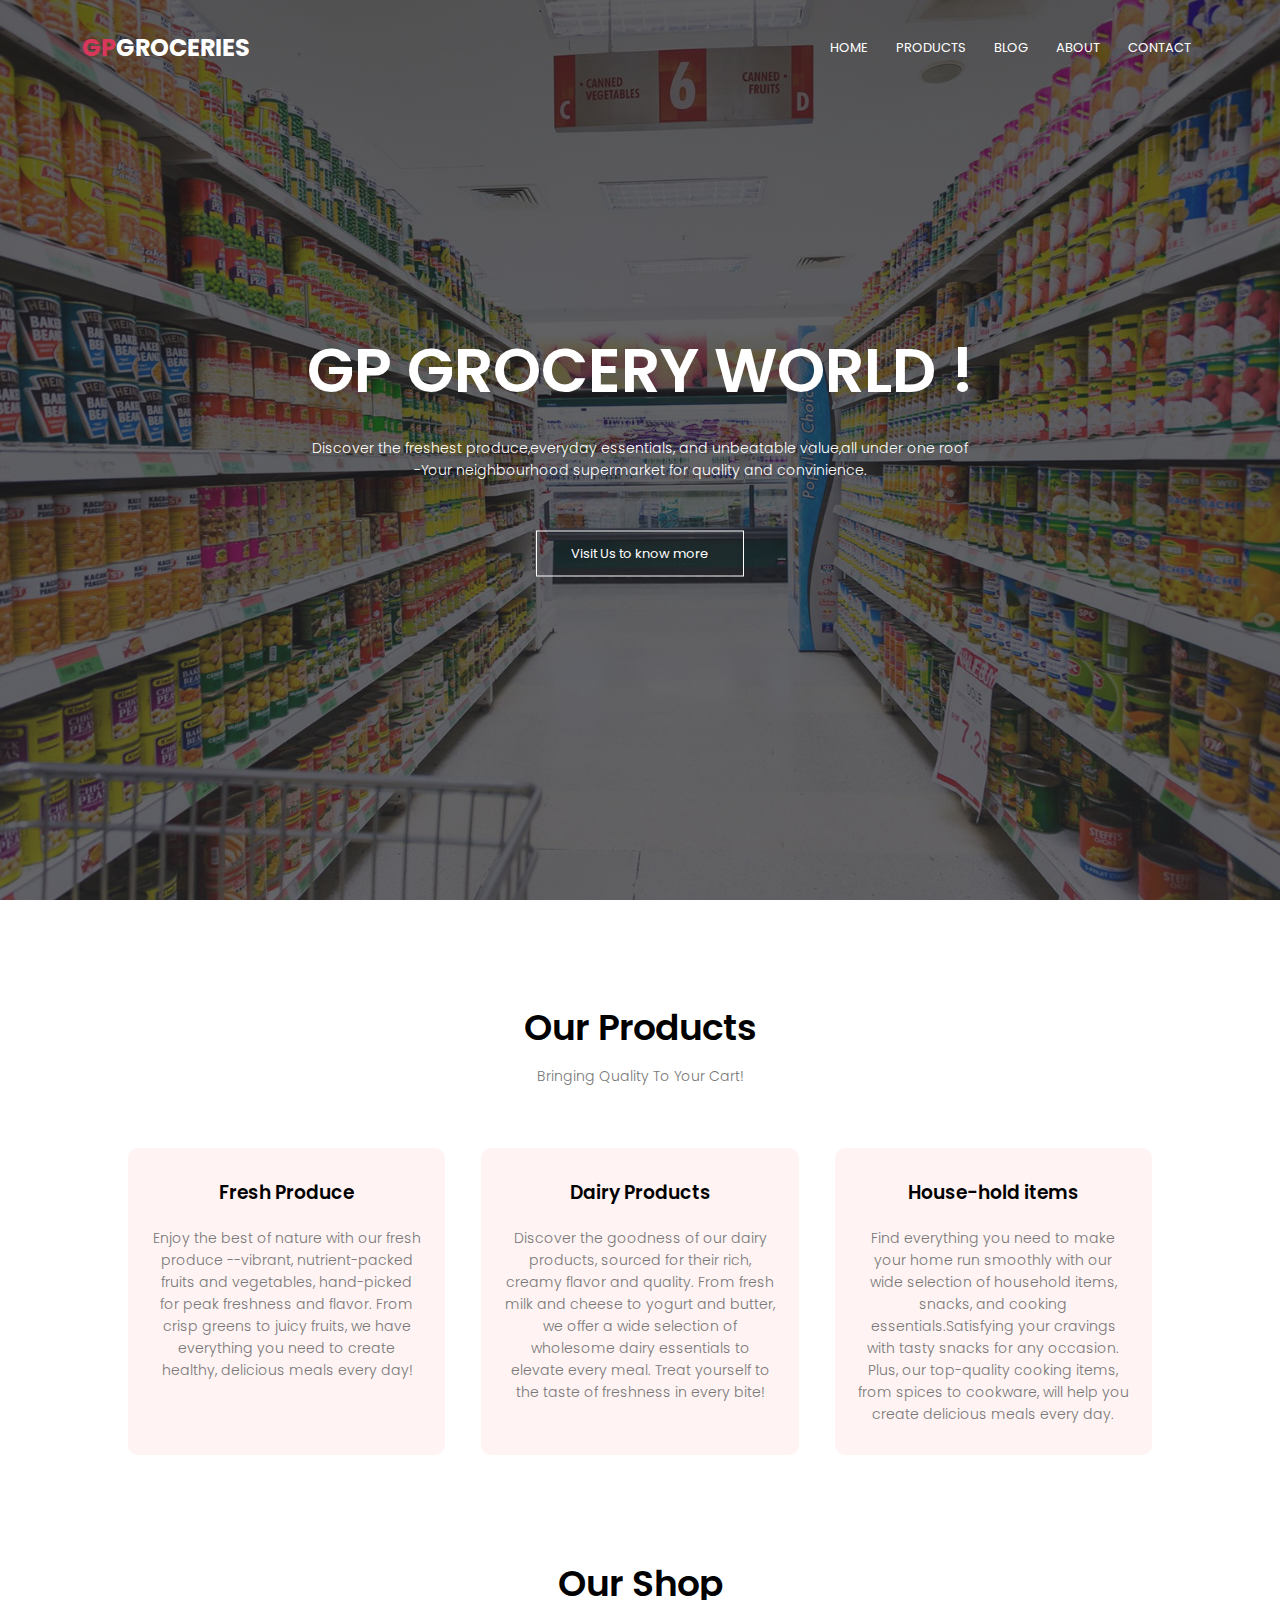
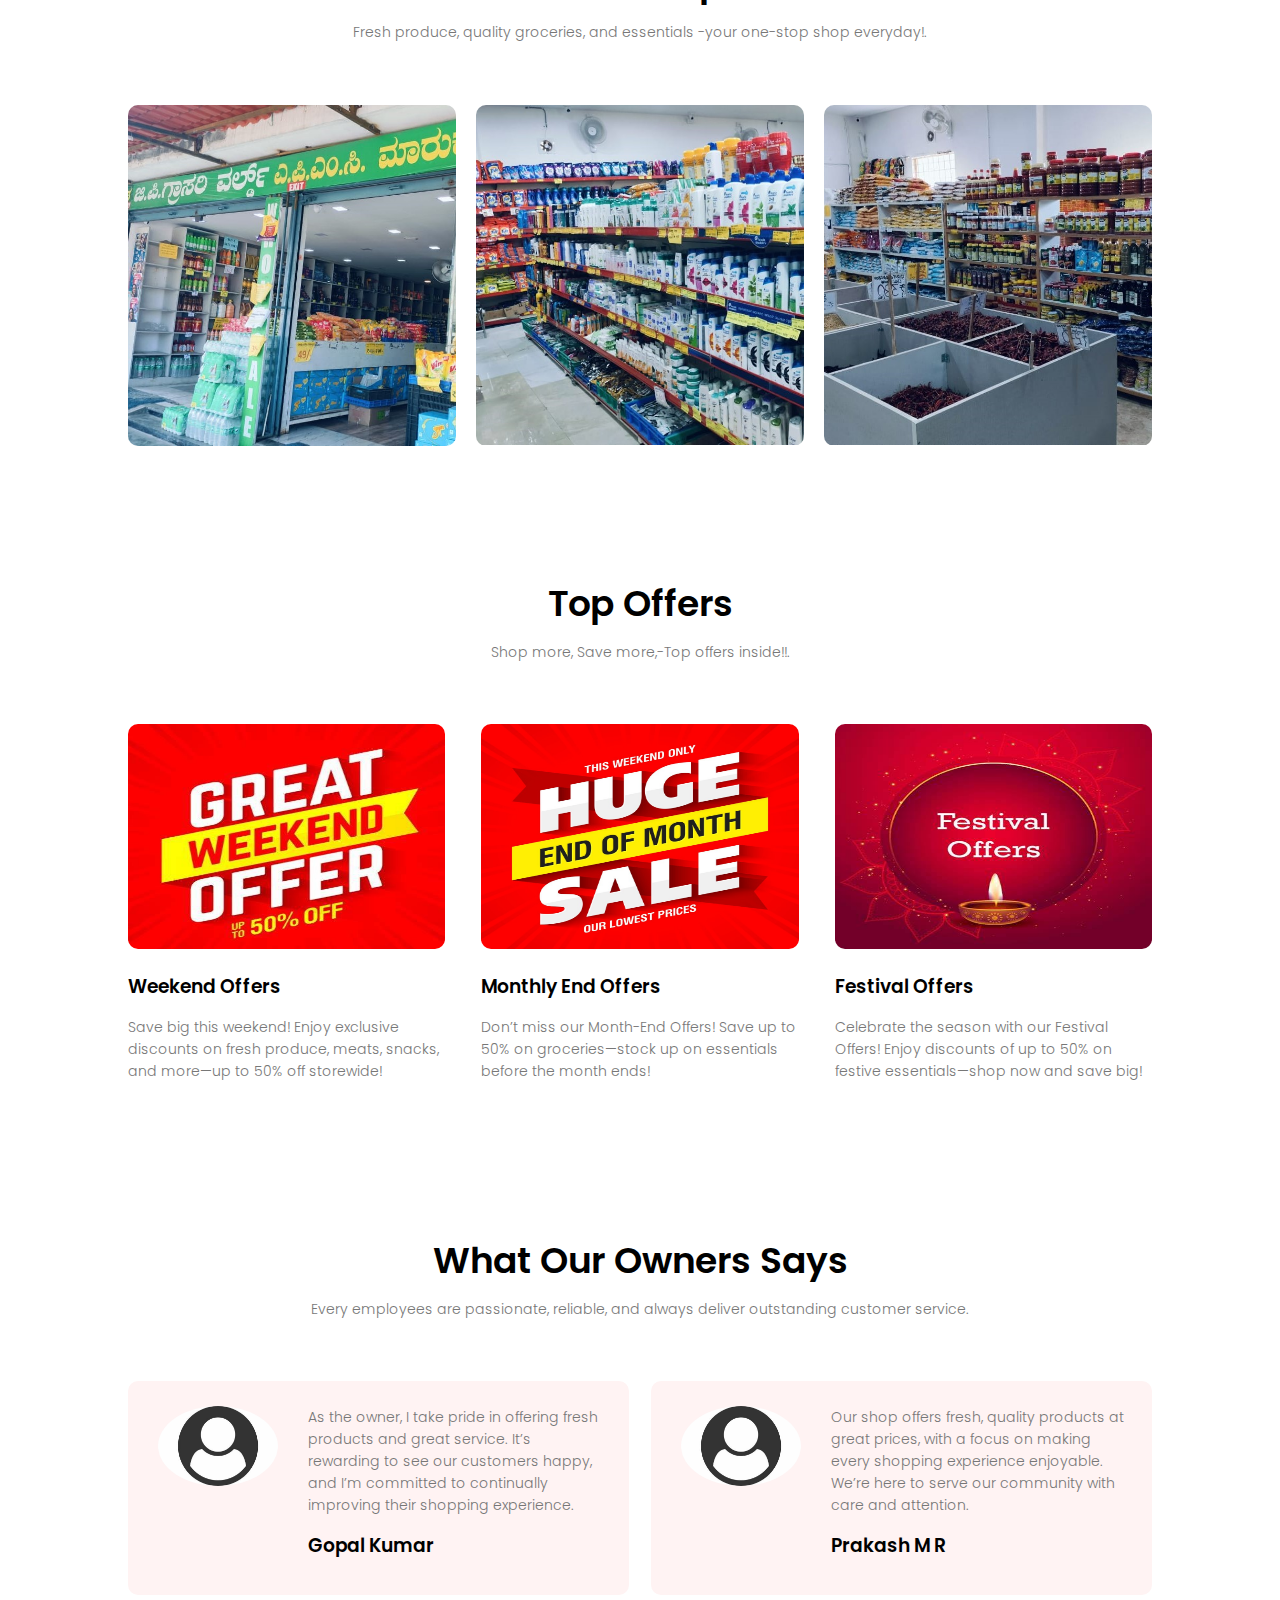
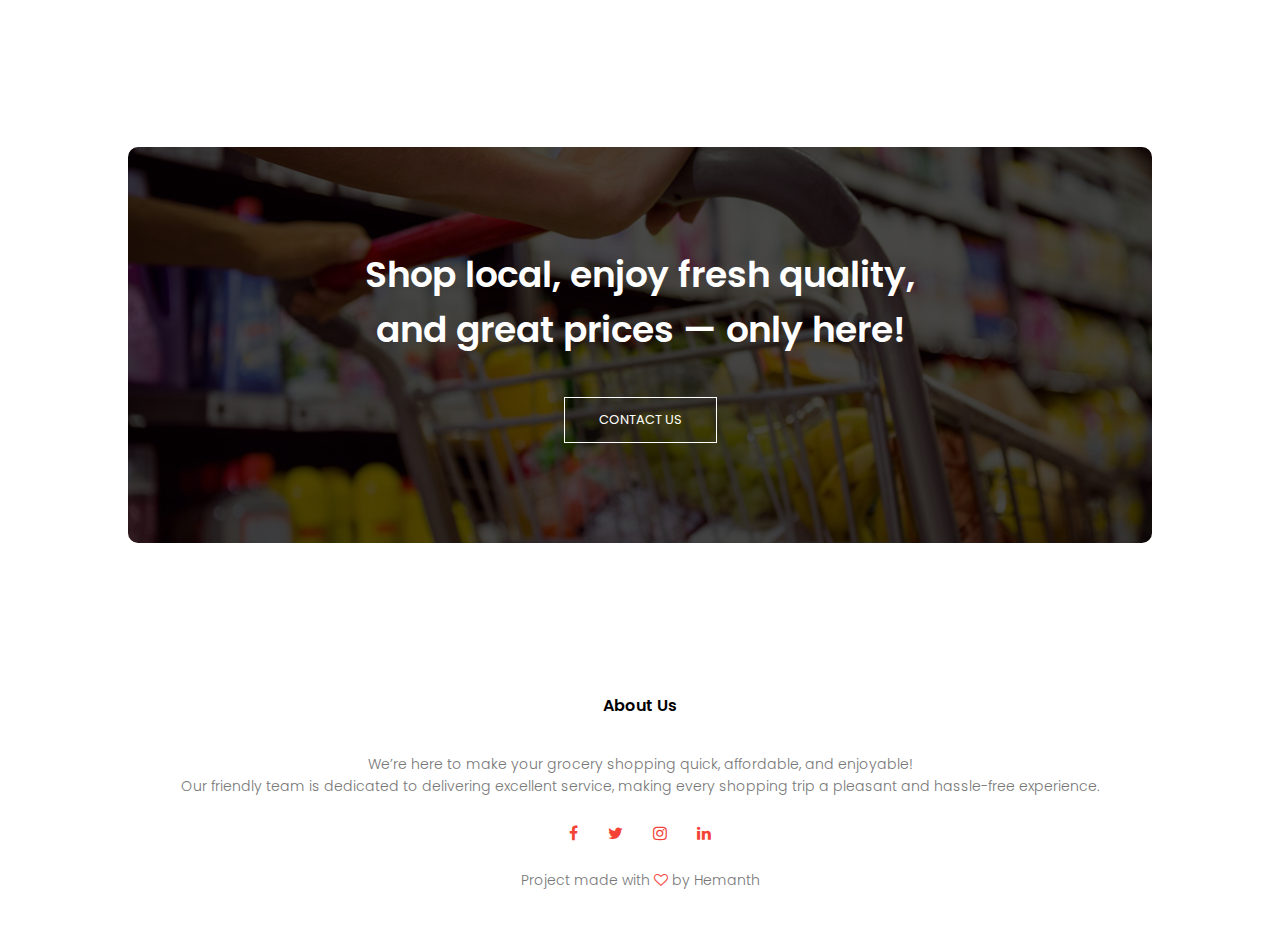
<file: index.html>
<!DOCTYPE html>
<html lang="en">

<head>
    <meta charset="UTF-8">
    <meta http-equiv="X-UA-Compatible" content="IE=edge">
    <meta name="viewport" content="width=device-width, initial-scale=1.0">
    <title>GP GROCERY WORLD</title>
    <link rel="stylesheet" href="style.css">
    <link rel="preconnect" href="https://fonts.googleapis.com">
    <link rel="preconnect" href="https://fonts.gstatic.com" crossorigin>
    <link href="https://fonts.googleapis.com/css2?family=Poppins:wght@100;200;300;400;600;700&display=swap"
        rel="stylesheet">
    <link rel="stylesheet" href="https://cdnjs.cloudflare.com/ajax/libs/font-awesome/4.7.0/css/font-awesome.min.css">
</head>

<body>
    <section class="header">
        <nav>
            <a href="index.html" class="logo"><span style="color: rgb(216, 55, 92);">GP</span>GROCERIES</a>
            <div class="nav-links" id="navLinks">
                <i class="fa fa-times" aria-hidden="true" onclick="hideMenu()"></i>
                <ul>
                    <li><a href="index.html">HOME</a></li>
                    <li><a href="Course.html">PRODUCTS</a></li>
                    <li><a href="Blog.html">BLOG</a></li>
                    <li><a href="About.html">ABOUT</a></li>
                    <li><a href="Contact.html">CONTACT</a></li>
                </ul>
            </div>
            <i class="fa fa-bars" aria-hidden="true" onclick="showMenu()"></i>
        </nav>
        <div class="text-box">
            <h1>GP GROCERY WORLD !</h1>
            <p>
                Discover the freshest produce,everyday essentials, and unbeatable value,all under one roof <br>
                -Your neighbourhood supermarket for quality and convinience.
            </p>
            <a href="Contact.html" class="hero-btn">Visit Us to know more</a>
        </div>
    </section>

    <!-- course -->
    <section class="course">
        <h1>Our Products</h1>
        <p>Bringing Quality To Your Cart!</p>
        <div class="row">
            <div class="course-col">
                <h3>Fresh Produce</h3>
                <p>Enjoy the best of nature with our fresh produce --vibrant, nutrient-packed fruits and vegetables, hand-picked for peak freshness and flavor. From crisp greens to juicy fruits, we have everything you need to create healthy, delicious meals every day!
                </p> 
            </div>
            <div class="course-col">
                <h3>Dairy Products</h3>
                <p>Discover the goodness of our dairy products, sourced for their rich, creamy flavor and quality. From fresh milk and cheese to yogurt and butter, we offer a wide selection of wholesome dairy essentials to elevate every meal. Treat yourself to the taste of freshness in every bite!</p>
            </div>
            <div class="course-col">
                <h3>House-hold items</h3>
                <p>Find everything you need to make your home run smoothly with our wide selection of household items, snacks, and cooking essentials.Satisfying your cravings with tasty snacks for any occasion.
                     Plus, our top-quality cooking items, from spices to cookware, will help you create delicious meals every day.</p>
            </div>
        </div>
    </section>

    <!-- ----------campus-------- -->
    <section class="campus">
        <h1>Our Shop</h1>
        <p>Fresh produce, quality groceries, and essentials -your one-stop shop everyday!.</p>

        <div class="row">
            <div class="campus-col">
                <img src="img/gp1.jpg">
                
            </div>
            <div class="campus-col">
                <img src="img/gp2.jpg">
                
            </div>
            <div class="campus-col">
                <img src="img/gp3.jpg">
                
            </div>
        </div>
    </section>

    <!-- ---facilities--- -->
    <section class="facilities">
        <h1>Top Offers</h1>
        <p> Shop more, Save more,-Top offers inside!!.</p>
        <div class="row">
            <div class="facilities-col">
                <img src="img/95qp6dwa.png">
                <h3>Weekend Offers</h3>
                <p>Save big this weekend! Enjoy exclusive discounts on fresh produce, meats, snacks, and more—up to 50% off storewide!</p>
            </div>
            <div class="facilities-col">
                <img src="img/32yfq6bl.png">
                <h3>Monthly End Offers</h3>
                <p>Don’t miss our Month-End Offers! Save up to 50% on groceries—stock up on essentials before the month ends!</p>
            </div>
            <div class="facilities-col">
                <img src="img/fest.jpeg">
                <h3>Festival Offers</h3>
                <p>Celebrate the season with our Festival Offers! Enjoy discounts of up to 50% on festive essentials—shop now and save big!</p>
            </div>
        </div>
    </section>
    <!-- ------testimonials------ -->

    <section class="testimonials">
        <h1>What Our Owners Says</h1>
        <p>Every employees are passionate, reliable, and always deliver outstanding customer service.</p>
        <div class="row">
            <div class="testimonials-col">
                <img src="img/user.jpeg">
                <div>
                    <p>
                        As the owner, I take pride in offering fresh products and great service. It’s rewarding to see our customers happy,
                         and I’m committed to continually improving their shopping experience.
                    </p>
                    <h3>Gopal Kumar</h3>
                    
                </div>
            </div>
            <div class="testimonials-col">
                <img src="img/user.jpeg">
                <div>
                    <p>Our shop offers fresh, quality products at great prices,
                         with a focus on making every shopping experience enjoyable. We’re here to serve our community with care and attention.
                       
                    </p>
                    <h3>Prakash M R</h3>
                    
                </div>
            </div>
        </div>
    </section>
    <!-- ----Call to action---- -->
    <section class="cta">
        <h1>Shop local, enjoy fresh quality,<br>and great prices — only here!</h1>
        <a href="Contact.html" class="hero-btn">CONTACT US</a>
    </section>
    <!-- --------footer--------- -->
    <section class="footer">
        <h4>About Us</h4>
        <p>We’re here to make your grocery shopping quick, affordable, and enjoyable!<br>
            Our friendly team is dedicated to delivering excellent service, making every shopping trip a pleasant and hassle-free experience.
        </p>
        <div class="icons">
            <i class="fa fa-facebook" aria-hidden="true"></i>
            <i class="fa fa-twitter" aria-hidden="true"></i>
            <i class="fa fa-instagram" aria-hidden="true"></i>
            <i class="fa fa-linkedin" aria-hidden="true"></i>
        </div>
        <p>Project made with <i class="fa fa-heart-o" aria-hidden="true"></i> by Hemanth </p>
    </section>
    <!-- JavaScript for Menu -->
    <script>
        var navLinks = document.getElementById("navLinks");
        function showMenu() {
            navLinks.style.right = "0";
        }
        function hideMenu() {
            navLinks.style.right = "-200px";
        }
    </script>

</body>

</html>
</file>
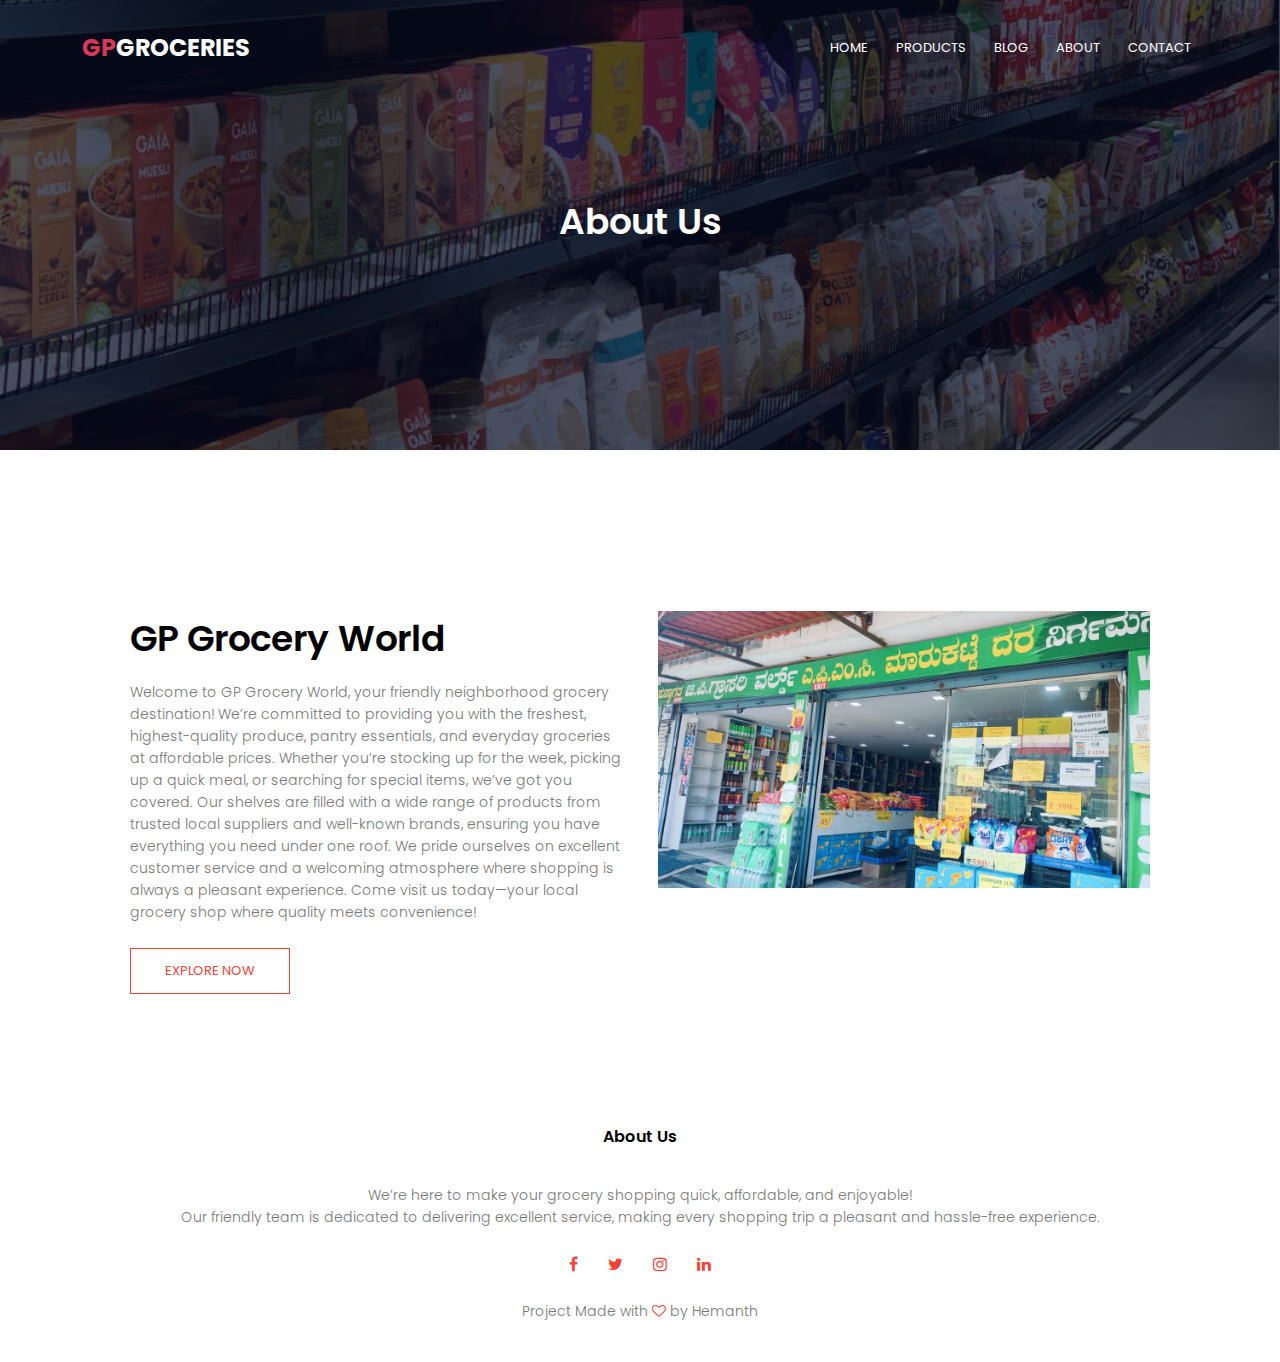
<file: About.html>
<!DOCTYPE html>
<html lang="en">

<head>
    <meta charset="UTF-8">
    <meta http-equiv="X-UA-Compatible" content="IE=edge">
    <meta name="viewport" content="width=device-width, initial-scale=1.0">
    <title>GP GROCERY WORLD</title>
    <link rel="stylesheet" href="style.css">
    <link rel="preconnect" href="https://fonts.googleapis.com">
    <link rel="preconnect" href="https://fonts.gstatic.com" crossorigin>
    <link href="https://fonts.googleapis.com/css2?family=Poppins:wght@100;200;300;400;600;700&display=swap"
        rel="stylesheet">
    <link rel="stylesheet" href="https://cdnjs.cloudflare.com/ajax/libs/font-awesome/4.7.0/css/font-awesome.min.css">
</head>

<body>
    <section class="sub-header">
        <nav>
            <a href="index.html" class="logo"><span style="color: rgb(216, 55, 92);">GP</span>GROCERIES</a>
            <div class="nav-links" id="navLinks">
                <i class="fa fa-times" aria-hidden="true" onclick="hideMenu()"></i>
                <ul>
                    <li><a href="index.html">HOME</a></li>
                    <li><a href="Course.html">PRODUCTS</a></li>
                    <li><a href="Blog.html">BLOG</a></li>
                    <li><a href="About.html">ABOUT</a></li>
                    <li><a href="Contact.html">CONTACT</a></li>
                </ul>
            </div>
            <i class="fa fa-bars" aria-hidden="true" onclick="showMenu()"></i>
        </nav>
        <h1>About Us</h1>
    </section>

    <!-- about us content -->
    <section class="about-us">
        <div class="row">
            <div class="about-col">
                <h1>GP Grocery World</h1>
                <p>Welcome to GP Grocery World, your friendly neighborhood grocery destination! We’re committed to providing you with the freshest, highest-quality produce, pantry essentials, and everyday groceries at affordable prices. Whether you’re stocking up for the week, picking up a quick meal, or searching for special items, we’ve got you covered. Our shelves are filled with a wide range of products from trusted local suppliers and well-known brands, ensuring you have everything you need under one roof. We pride ourselves on excellent customer service and a welcoming atmosphere where shopping is always a pleasant experience. Come visit us today—your local grocery shop where quality meets convenience!</p>
                    <a href="index.html" class="hero-btn red-btn">EXPLORE NOW</a>
            </div>
            <div class="about-col">
                <img src="img/market.jpg">
            </div>
        </div>
    </section>
    <!-- --------footer--------- -->
    <section class="footer">
        <h4>About Us</h4>
        <p>We’re here to make your grocery shopping quick, affordable, and enjoyable!<br>
            Our friendly team is dedicated to delivering excellent service, making every shopping trip a pleasant and hassle-free experience.
        </p>
        <div class="icons">
            <i class="fa fa-facebook" aria-hidden="true"></i>
            <i class="fa fa-twitter" aria-hidden="true"></i>
            <i class="fa fa-instagram" aria-hidden="true"></i>
            <i class="fa fa-linkedin" aria-hidden="true"></i>
        </div>
        <p>Project Made with <i class="fa fa-heart-o" aria-hidden="true"></i> by Hemanth</p>
    </section>
    <!-- JavaScript for Menu -->
    <script>
        var navLinks = document.getElementById("navLinks");
        function showMenu() {
            navLinks.style.right = "0";
        }
        function hideMenu() {
            navLinks.style.right = "-200px";
        }
    </script>

</body>

</html>
</file>
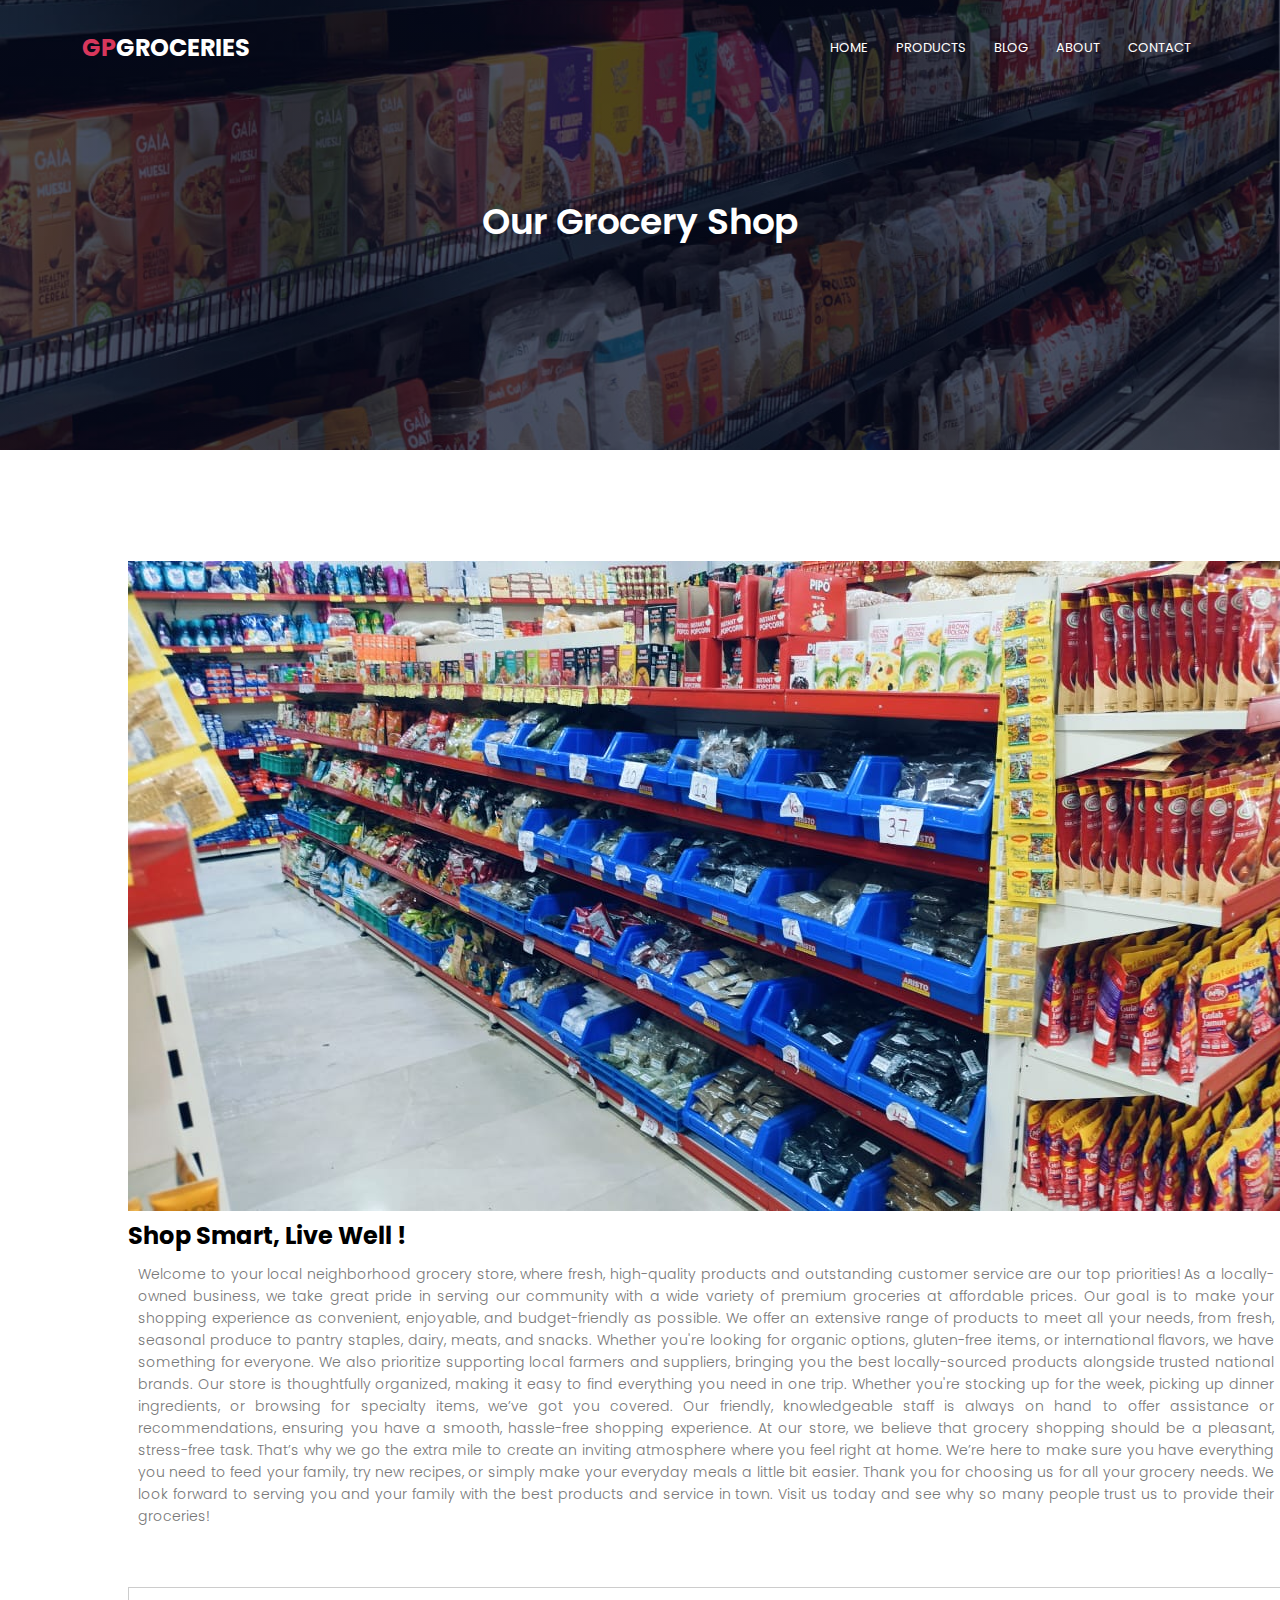
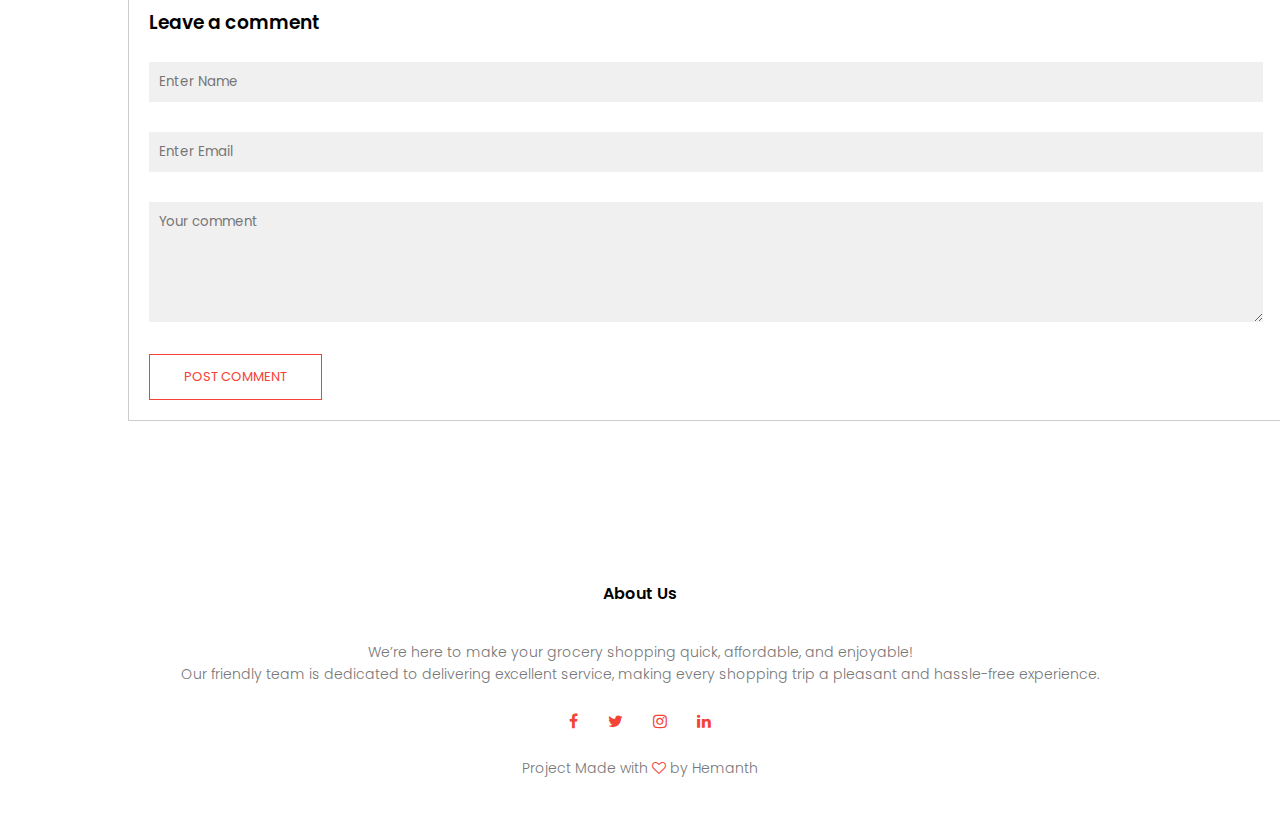
<file: Blog.html>
<!DOCTYPE html>
<html lang="en">

<head>
    <meta charset="UTF-8">
    <meta http-equiv="X-UA-Compatible" content="IE=edge">
    <meta name="viewport" content="width=device-width, initial-scale=1.0">
    <title>GP GROCERY WORLD</title>
    <link rel="stylesheet" href="style.css">
    <link rel="preconnect" href="https://fonts.googleapis.com">
    <link rel="preconnect" href="https://fonts.gstatic.com" crossorigin>
    <link href="https://fonts.googleapis.com/css2?family=Poppins:wght@100;200;300;400;600;700&display=swap"
        rel="stylesheet">
    <link rel="stylesheet" href="https://cdnjs.cloudflare.com/ajax/libs/font-awesome/4.7.0/css/font-awesome.min.css">
</head>

<body>
    <section class="sub-header">
        <nav>
            <a href="index.html" class="logo"><span style="color: rgb(216, 55, 92);">GP</span>GROCERIES</a>
            <div class="nav-links" id="navLinks">
                <i class="fa fa-times" aria-hidden="true" onclick="hideMenu()"></i>
                <ul>
                    <li><a href="index.html">HOME</a></li>
                    <li><a href="Course.html">PRODUCTS</a></li>
                    <li><a href="Blog.html">BLOG</a></li>
                    <li><a href="About.html">ABOUT</a></li>
                    <li><a href="Contact.html">CONTACT</a></li>
                </ul>
            </div>
            <i class="fa fa-bars" aria-hidden="true" onclick="showMenu()"></i>
        </nav>
        <h1>Our Grocery Shop</h1>
    </section>
    <!-- ---------blog----------- -->
    <section class="blog">
        <div class="row">
            <div class="blog-centre">
                <img src="img/grocy.jpg">
                <h2>Shop Smart, Live Well !</h2>
                
                <div>
                    <p style="text-align:justify">Welcome to your local neighborhood grocery store, where fresh, high-quality products and outstanding customer service are our top priorities! As a locally-owned business, we take great pride in serving our community with a wide variety of premium groceries at affordable prices. Our goal is to make your shopping experience as convenient, enjoyable, and budget-friendly as possible.

                        We offer an extensive range of products to meet all your needs, from fresh, seasonal produce to pantry staples, dairy, meats, and snacks. Whether you're looking for organic options, gluten-free items, or international flavors, we have something for everyone. We also prioritize supporting local farmers and suppliers, bringing you the best locally-sourced products alongside trusted national brands.
                        
                        Our store is thoughtfully organized, making it easy to find everything you need in one trip. Whether you're stocking up for the week, picking up dinner ingredients, or browsing for specialty items, we’ve got you covered. Our friendly, knowledgeable staff is always on hand to offer assistance or recommendations, ensuring you have a smooth, hassle-free shopping experience.
                        
                        At our store, we believe that grocery shopping should be a pleasant, stress-free task. That’s why we go the extra mile to create an inviting atmosphere where you feel right at home. We’re here to make sure you have everything you need to feed your family, try new recipes, or simply make your everyday meals a little bit easier.
                        
                        Thank you for choosing us for all your grocery needs. We look forward to serving you and your family with the best products and service in town. Visit us today and see why so many people trust us to provide their groceries!</p>
                    <div class="comment-box">
                        <h3>Leave a comment</h3>
                        <form class="comment-form">
                            <input type="text" placeholder="Enter Name">
                            <input type="email" placeholder="Enter Email">
                            <textarea rows="5" placeholder="Your comment"></textarea>
                            <button type="submit" class="hero-btn red-btn">POST COMMENT</button>
                        </form>
                    </div>
                </div>
                
    </section>
    <!-- --------footer--------- -->
    <section class="footer">
        <h4>About Us</h4>
        <p>We’re here to make your grocery shopping quick, affordable, and enjoyable!<br>
            Our friendly team is dedicated to delivering excellent service, making every shopping trip a pleasant and hassle-free experience.
        </p>
        <div class="icons">
            <i class="fa fa-facebook" aria-hidden="true"></i>
            <i class="fa fa-twitter" aria-hidden="true"></i>
            <i class="fa fa-instagram" aria-hidden="true"></i>
            <i class="fa fa-linkedin" aria-hidden="true"></i>
        </div>
        <p>Project Made with <i class="fa fa-heart-o" aria-hidden="true"></i> by Hemanth</p>
    </section>
    <!-- JavaScript for Menu -->
    <script>
        var navLinks = document.getElementById("navLinks");
        function showMenu() {
            navLinks.style.right = "0";
        }
        function hideMenu() {
            navLinks.style.right = "-200px";
        }
    </script>

</body>

</html>
</file>
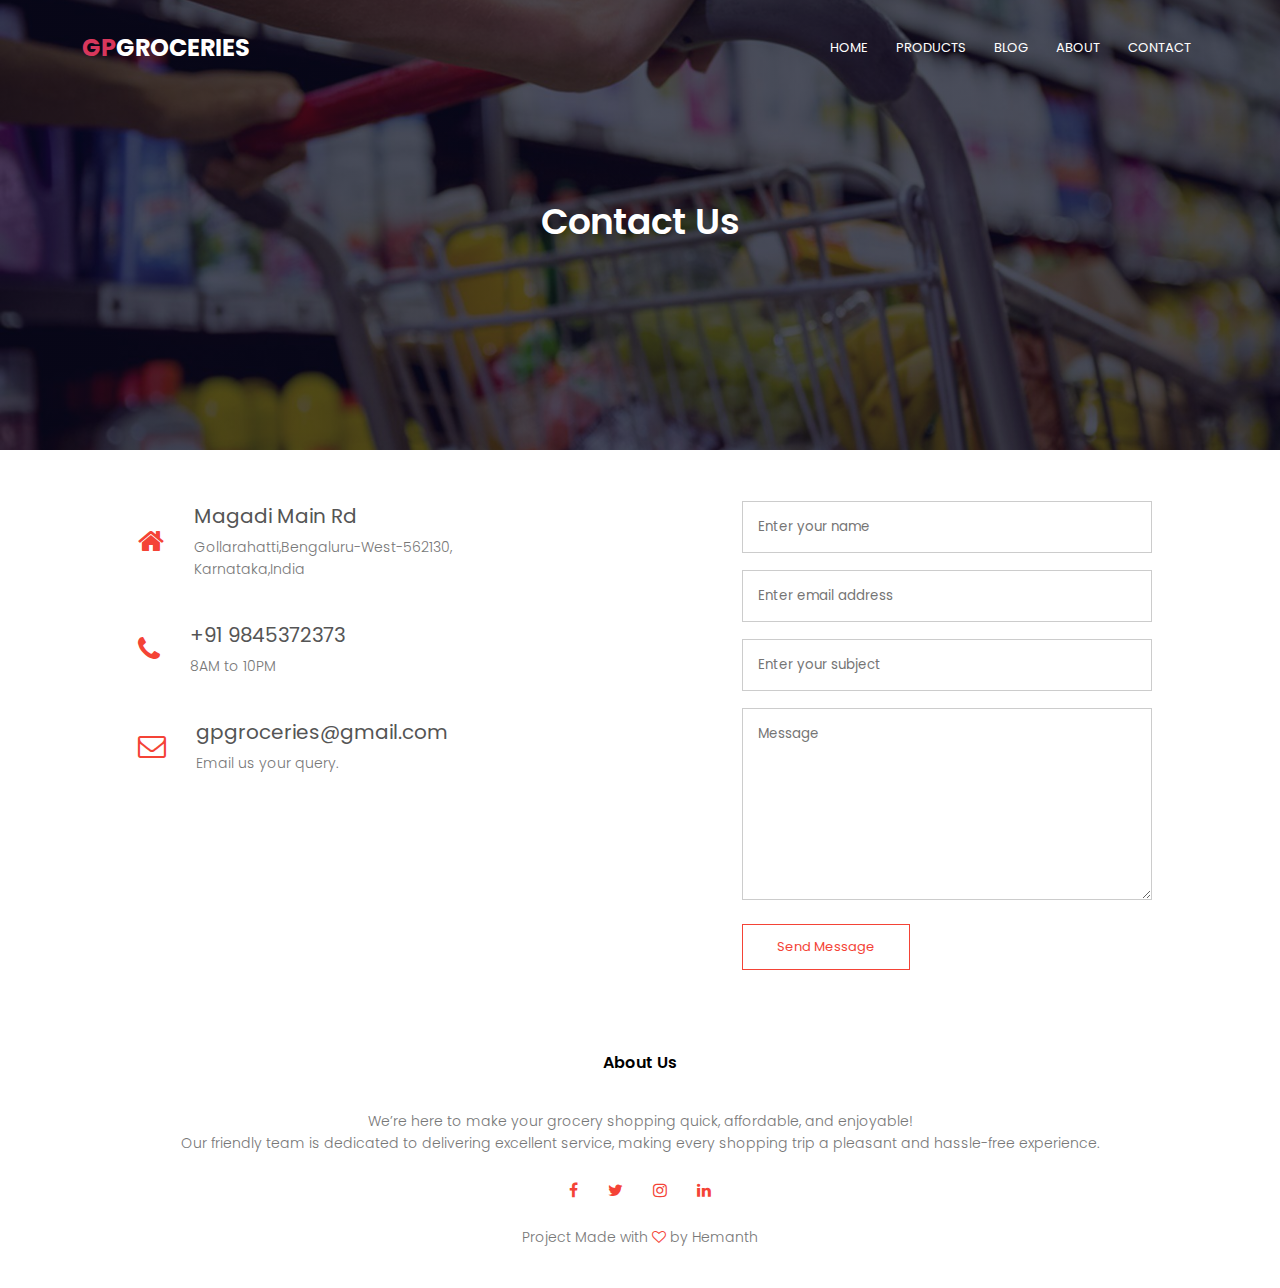
<file: Contact.html>
<!DOCTYPE html>
<html lang="en">

<head>
    <meta charset="UTF-8">
    <meta http-equiv="X-UA-Compatible" content="IE=edge">
    <meta name="viewport" content="width=device-width, initial-scale=1.0">
    <title>GP GROCERY WORLD</title>
    <link rel="stylesheet" href="style.css">
    <link rel="preconnect" href="https://fonts.googleapis.com">
    <link rel="preconnect" href="https://fonts.gstatic.com" crossorigin>
    <link href="https://fonts.googleapis.com/css2?family=Poppins:wght@100;200;300;400;600;700&display=swap"
        rel="stylesheet">
    <link rel="stylesheet" href="https://cdnjs.cloudflare.com/ajax/libs/font-awesome/4.7.0/css/font-awesome.min.css">
</head>

<body>
    <section class="sub-header"
        style="background-image: linear-gradient(rgba(4,9,30,0.7),rgba(4,9,30,0.7)),url(img/backkk.jpg);">
        <nav>
            <a href="index.html" class="logo"><span style="color: rgb(216, 55, 92);">GP</span>GROCERIES</a>
            <div class="nav-links" id="navLinks">
                <i class="fa fa-times" aria-hidden="true" onclick="hideMenu()"></i>
                <ul>
                    <li><a href="index.html">HOME</a></li>
                    <li><a href="Course.html">PRODUCTS</a></li>
                    <li><a href="Blog.html">BLOG</a></li>
                    <li><a href="About.html">ABOUT</a></li>
                    <li><a href="Contact.html">CONTACT</a></li>
                </ul>
            </div>
            <i class="fa fa-bars" aria-hidden="true" onclick="showMenu()"></i>
        </nav>
        <h1>Contact Us</h1>
    </section>
    <!-- Contact Us -->
    
    <section class="contact-us">
        <div class="row">
            <div class="contact-col">
                <div>
                    <i class="fa fa-home" aria-hidden="true"></i>
                    <span>
                        <h5>Magadi Main Rd</h5>
                        <p>Gollarahatti,Bengaluru-West-562130,
                            Karnataka,India
                        </p>
                    </span>
                </div>
                <div>
                    <i class="fa fa-phone" aria-hidden="true"></i>
                    <span>
                        <h5>+91 9845372373</h5>
                        <p>8AM to 10PM</p>
                    </span>
                </div>
                <div>
                    <i class="fa fa-envelope-o" aria-hidden="true"></i>
                    <span>
                        <h5>gpgroceries@gmail.com</h5>
                        <p>Email us your query.</p>
                    </span>
                </div>
            </div>
            <div class="contact-col">
                <form action="">
                    <input type="text" placeholder="Enter your name" required>
                    <input type="email" placeholder="Enter email address" required>
                    <input type="text" placeholder="Enter your subject" required>
                    <textarea rows="8" placeholder="Message" required></textarea>
                    <button type="submit" class="hero-btn red-btn" onclick="alert('Message sent successfully')">Send Message</button>
                </form>
            </div>
        </div>
    </section>
    <!-- --------footer--------- -->
    <section class="footer">
        <h4>About Us</h4>
        <p>We’re here to make your grocery shopping quick, affordable, and enjoyable!<br>
            Our friendly team is dedicated to delivering excellent service, making every shopping trip a pleasant and hassle-free experience.
        </p>
        <div class="icons">
            <i class="fa fa-facebook" aria-hidden="true"></i>
            <i class="fa fa-twitter" aria-hidden="true"></i>
            <i class="fa fa-instagram" aria-hidden="true"></i>
            <i class="fa fa-linkedin" aria-hidden="true"></i>
        </div>
        <p>Project Made with <i class="fa fa-heart-o" aria-hidden="true"></i> by Hemanth</p>
    </section>
    <!-- JavaScript for Menu -->
    <script>
        var navLinks = document.getElementById("navLinks");
        function showMenu() {
            navLinks.style.right = "0";
        }
        function hideMenu() {
            navLinks.style.right = "-200px";
        }
    </script>

</body>

</html>
</file>
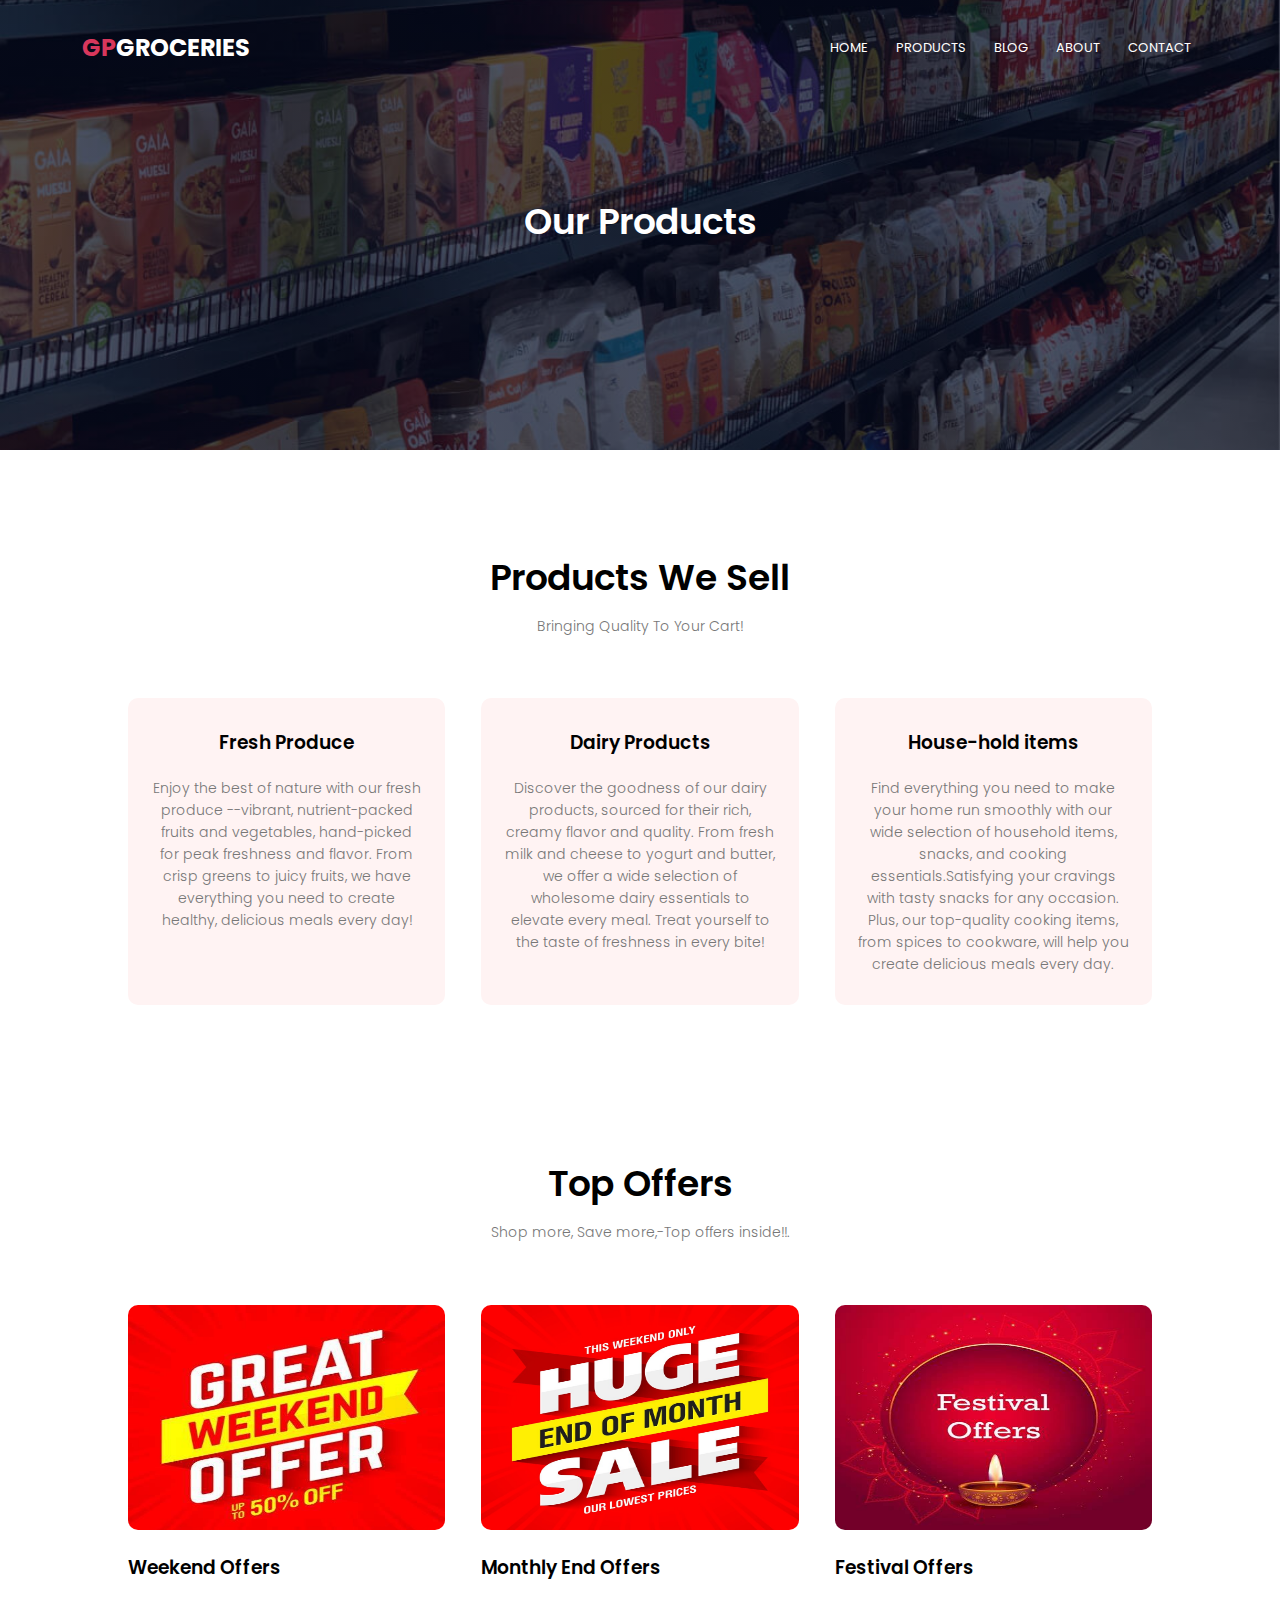
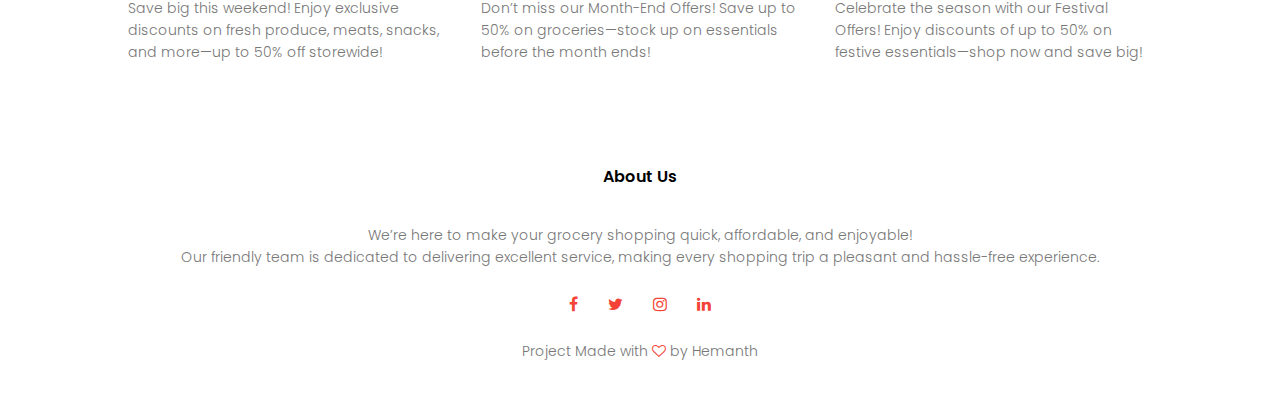
<file: Course.html>
<!DOCTYPE html>
<html lang="en">

<head>
    <meta charset="UTF-8">
    <meta http-equiv="X-UA-Compatible" content="IE=edge">
    <meta name="viewport" content="width=device-width, initial-scale=1.0">
    <title>GP GROCERY WORLD</title>
    <link rel="stylesheet" href="style.css">
    <link rel="preconnect" href="https://fonts.googleapis.com">
    <link rel="preconnect" href="https://fonts.gstatic.com" crossorigin>
    <link href="https://fonts.googleapis.com/css2?family=Poppins:wght@100;200;300;400;600;700&display=swap"
        rel="stylesheet">
    <link rel="stylesheet" href="https://cdnjs.cloudflare.com/ajax/libs/font-awesome/4.7.0/css/font-awesome.min.css">
</head>

<body>
    <section class="sub-header">
        <nav>
            <a href="index.html" class="logo"><span style="color: rgb(216, 55, 92);">GP</span>GROCERIES</a>
            <div class="nav-links" id="navLinks">
                <i class="fa fa-times" aria-hidden="true" onclick="hideMenu()"></i>
                <ul>
                    <li><a href="index.html">HOME</a></li>
                    <li><a href="Course.html">PRODUCTS</a></li>
                    <li><a href="Blog.html">BLOG</a></li>
                    <li><a href="About.html">ABOUT</a></li>
                    <li><a href="Contact.html">CONTACT</a></li>
                </ul>
            </div>
            <i class="fa fa-bars" aria-hidden="true" onclick="showMenu()"></i>
        </nav>
        <h1>Our Products</h1>
    </section>
    <!-- course -->
    <section class="course">
        <h1>Products We Sell</h1>
        <p>Bringing Quality To Your Cart!</p>
        <div class="row">
            <div class="course-col">
                <h3>Fresh Produce</h3>
                <p>Enjoy the best of nature with our fresh produce --vibrant, nutrient-packed fruits and vegetables, hand-picked for peak freshness and flavor. From crisp greens to juicy fruits, we have everything you need to create healthy, delicious meals every day!</p>
            </div>
            <div class="course-col">
                <h3>Dairy Products</h3>
                <p>Discover the goodness of our dairy products, sourced for their rich, creamy flavor and quality. From fresh milk and cheese to yogurt and butter, we offer a wide selection of wholesome dairy essentials to elevate every meal. Treat yourself to the taste of freshness in every bite!</p>
            </div>
            <div class="course-col">
                <h3>House-hold items</h3>
                <p>Find everything you need to make your home run smoothly with our wide selection of household items, snacks, and cooking essentials.Satisfying your cravings with tasty snacks for any occasion.
                    Plus, our top-quality cooking items, from spices to cookware, will help you create delicious meals every day.</p>
            </div>
        </div>
    </section>
    <!-- -------facilities--------- -->
    <section class="facilities">
        <h1>Top Offers</h1>
        <p> Shop more, Save more,-Top offers inside!!.</p>
        <div class="row">
            <div class="facilities-col">
                <img src="img/95qp6dwa.png">
                <h3>Weekend Offers</h3>
                <p>Save big this weekend! Enjoy exclusive discounts on fresh produce, meats, snacks, and more—up to 50% off storewide!</p>
            </div>
            <div class="facilities-col">
                <img src="img/32yfq6bl.png">
                <h3>Monthly End Offers</h3>
                <p>Don’t miss our Month-End Offers! Save up to 50% on groceries—stock up on essentials before the month ends!</p>
            </div>
            <div class="facilities-col">
                <img src="img/fest.jpeg">
                <h3>Festival Offers</h3>
                <p>Celebrate the season with our Festival Offers! Enjoy discounts of up to 50% on festive essentials—shop now and save big!</p>
            </div>
        </div>
    </section>

    <!-- --------footer--------- -->
    <section class="footer">
        <h4>About Us</h4>
        <p>We’re here to make your grocery shopping quick, affordable, and enjoyable!<br>
            Our friendly team is dedicated to delivering excellent service, making every shopping trip a pleasant and hassle-free experience.
        </p>
        <div class="icons">
            <i class="fa fa-facebook" aria-hidden="true"></i>
            <i class="fa fa-twitter" aria-hidden="true"></i>
            <i class="fa fa-instagram" aria-hidden="true"></i>
            <i class="fa fa-linkedin" aria-hidden="true"></i>
        </div>
        <p>Project Made with <i class="fa fa-heart-o" aria-hidden="true"></i> by Hemanth</p>
    </section>
    <!-- JavaScript for Menu -->
    <script>
        var navLinks = document.getElementById("navLinks");
        function showMenu() {
            navLinks.style.right = "0";
        }
        function hideMenu() {
            navLinks.style.right = "-200px";
        }
    </script>

</body>

</html>
</file>
<file: style.css>
*{
    margin: 0;
    padding: 0;
    font-family: 'Poppins', sans-serif;
}
.header{
    min-height: 100vh;
    width: 100%;
    background-image: linear-gradient(rgba(25, 25, 28, 0.7),rgba(39, 39, 43, 0.7)),url(img/backg.jpg);
    background-position: center;
    background-size: cover;
    position: relative;
}
nav{
    display: flex;
    padding: 2% 6%;
    justify-content: space-between;
    align-items: center;
}
nav .logo{
    text-decoration: none;
    color: white;
    font-size: 24px;
    font-weight: bolder;
    /* background-color: rgba(255, 255, 255, 0.623); */
    padding: 2px 5px 2px 5px;
}
.nav-links{
    flex: 1;
    text-align: right;
}
.nav-links ul li{
    list-style: none;
    display: inline-block;
    padding: 8px 12px;
    position: relative;
}
.nav-links ul li a{
    color: #fff;
    text-decoration: none;
    font-size: 13px;
}
.nav-links ul li::after{
    content: '';
    width: 0%;
    height: 2px;
    background: darkseagreen;
    display: block;
    margin: auto;
    transition: 0.5s;
}
.nav-links ul li:hover::after{
    width: 100%;
}
.text-box{
    width: 90%;
    color: #fff;
    position: absolute;
    top: 50%;
    left: 50%;
    transform: translate(-50%,-50%);
    text-align: center;
}
.text-box h1{
    font-size: 62px;
}
.text-box p{
    margin: 10px 0 40px;
    font-size: 14px;
    color: white;
}
.hero-btn{
    display: inline-block;
    text-decoration: none;
    color: white;
    border: 1px solid white;
    padding: 12px 34px;
    font-size: 13px;
    background: transparent;
    position: relative;
    cursor: pointer;
}
.hero-btn:hover{
    border: 1px solid #f44336;
    background: #f44336;
    transition: 1s;
}
nav .fa{
    display: none;
}
@media(max-width: 700px){
    .text-box h1{
        font-size: 20px;
    }
    .nav-links ul li{
        display: block;
    }
    .nav-links{
        position: fixed;
        background: rgba(51, 83, 51, 0.9);
        height: 100vh;
        width: 200px;
        top: 0;
        right: -200px;
        text-align: left;
        z-index: 2;
        transition: 1s;
    }
    nav .fa{
        display: block;
        color: white;
        margin: 10px;
        font-size: 22px;
        cursor: pointer;
    }
    .nav-links ul{
        padding: 30px;
    }
}
 /* --------------course----------------- */

 .course{
     width: 80%;
     margin: auto;
     text-align: center;
     padding-top: 100px;
 }
 h1{
     font-size: 36px;
     font-weight: 600;
 }
p{
    color: #777;
    font-size: 14px;
    font-weight: 300;
    line-height: 22px;
    padding: 10px;
}
.row{
    margin-top: 5%;
    display: flex;
    justify-content: space-between;
}
.course-col{
    flex-basis: 31%;
    background: #fff3f3;
    border-radius: 10px;
    margin-bottom: 5%;
    padding: 20px 12px;
    box-sizing: border-box;
    transition: 0.5s;
}
h3{
    text-align: center;
    font-weight: 600;
    margin: 10px 0;
}
.course-col:hover{
    box-shadow: 0 0 20px 0 rgba(0,0,0,0.2);
}
@media(max-width:700px){
    .row{
        flex-direction: column;
    }
}
/* -------campus-------- */
.campus{
    width: 80%;
    margin: auto;
    text-align: center;
    padding-top: 50px;
}
.campus-col{
    flex-basis: 32%;
    border-radius: 10px;
    margin-bottom: 30px;
    position: relative;
    overflow: hidden;
}
.campus-col img{
    width: 100%;
    display: block;
}
.layer{
    background: transparent;
    height: 100%;
    width: 100%;
    position: absolute;
    top: 0;
    left: 0;
    transition: 0.5s;
}
.layer:hover{
    background: rgba(41, 186, 230, 0.562);
}
.layer h3{
    width: 100%;
    font-weight: 500;
    color: white;
    font-size: 26px;
    bottom: 0;
    left: 50%;
    opacity: 0;
    transform: translateX(-50%);
    position: absolute;
    transition: 0.5s;
}
.layer:hover h3{
    bottom: 49%;
    opacity: 1;
}
/* -------facilities------ */
.facilities{
    width: 80%;
    margin: auto;
    text-align: center;
    padding-top: 100px;
}
.facilities-col{
    flex-basis: 31%;
    border-radius: 10px;
    margin-bottom: 5%;
    text-align: left;
}
.facilities-col img{
    width: 100%;
    height: 225px;
    border-radius: 10px;
}
.facilities-col p{
    padding: 0;
}
.facilities-col h3{
    margin-top: 16px;
    margin-bottom: 15px;
    text-align: left;
}
/* -----testimonials----- */
.testimonials{
    width: 80%;
    margin: auto;
    padding-top: 100px;
    text-align: center;
}
.testimonials-col{
    flex-basis: 44%;
    border-radius: 10px;
    margin-bottom: 5%;
    text-align: left;
    background: #fff3f3;
    padding: 25px;
    cursor: pointer;
    display: flex;
}
.testimonials-col img{
    height: 80px;
    margin-left: 5px;
    margin-right: 30px;
    border-radius: 50%;
}
.testimonials-col p{
    padding: 0;
}
.testimonials-col h3{
    margin-top: 15px;
    text-align: left;
}
.testimonials-col .fa{
    color: gold;
}
@media(max-width: 700px){
    .testimonials-col img{
        margin-left: 0;
        margin-right: 15px;
    }
}
/* -------call to action----- */
.cta{
    margin:  100px auto;
    width: 80%;
    background-image: linear-gradient(rgba(0,0,0,0.7),rgba(0,0,0,0.7)),url(img/backkk.jpg);
    background-position: center;
    background-size: cover;
    border-radius: 10px;
    text-align: center;
    padding: 100px 0;
}
.cta h1{
    color: white;
    margin-bottom: 40px;
    padding: 0;
}
@media(max-width: 700px){
    .cta h1{
        font-size: 24px;
    }
}
/* -----------foooter--------- */
.footer{
    width: 100%;
    text-align: center;
    padding: 30px 0;
}
.footer h4{
    margin-bottom: 25px;
    margin-top: 20px;
    font-weight: 600;
}
.icons .fa{
    color: #f44336;
    margin: 0 13px;
    cursor: pointer;
    padding: 18px 0;
}
.fa-heart-o{
    color: #f44336;
}
/* ---------About us page------------ */
.sub-header{
    height: 50vh;
    width: 100%;
    background-image: linear-gradient(rgba(4,9,30,0.7),rgba(4,9,30,0.7)),url(img/abbt.jpg);
    background-position: center;
    background-size: cover;
    text-align: center;
    color: white;
}
.sub-header h1{
    margin-top: 100px;
}
.about-us{
    width: 80%;
    margin: auto;
    padding-top: 80px;
    padding-bottom: 50px;
}
.about-col{
    flex-basis: 48%;
    padding: 30px 2px;
}
.about-col img{
    width: 100%;
}
.about-col h1{
    padding-top: 0;
}
.about-col p{
    padding: 15px 0 25px;
}
.red-btn{
    border: 1px solid #f44336;
    color: #f44336;
    background: transparent;
}
.red-btn:hover{
    color: white;
}
/* blog page */
.blog{
    width: 80%;
    margin: auto;
    padding: 60px 0;
}
.blog-left{
    flex-basis: 65%;
}
.blog-left img{
    width: 100%;
}
.blog-left h2{
    color: #222;
    font-weight: 600;
    margin: 30px 0;
}
.blog-left p{
    color: #999;
    padding: 0;
}
.blog-right{
    flex-basis: 32%;
}
.blog-right h3{
    background: #f44336;
    color: #fff;
    padding: 7px 0;
    font-size: 16px;
    margin-bottom: 20px;
}
.blog-right div{
    display: flex;
    align-items: center;
    justify-content: space-between;
    color: #555;
    padding: 8px;
    box-sizing: border-box;
}
.comment-box{
    border: 1px solid #ccc;
    margin: 50px 0;
    padding: 10px 20px;
}
.comment-box h3{
    text-align: left;
}
.comment-form input,.comment-box textarea{
    width: 100%;
    padding: 10px;
    margin: 15px 0;
    box-sizing: border-box;
    border: none;
    outline: none;
    background: #f0f0f0;
}
.comment-form button{
    margin: 10px 0;;
}
@media(max-width:700px){
    .sub-header h1{
        font-size: 24px;
    }
}
/* -----contact us page---------- */
.location{
    width: 80%;
    margin: auto;
    padding: 80px 0;
}
.location iframe{
    width: 100%;
}
.contact-us{
    width: 80%;
    margin: auto;
}
.contact-col{
    flex-basis: 40%;
    margin-bottom: 30px;
}
.contact-col div{
    display: flex;
    align-items: center;
    margin-bottom: 40px;
}
.contact-col div .fa{
    font-size: 28px;
    color: #f44336;
    margin: 10px;
    margin-right: 30px;
}
.contact-col div p{
    padding: 0;
}
.contact-col div h5{
    font-size: 20px;
    margin-bottom: 5px;
    color: #555;
    font-weight: 400;
}
.contact-col input,.contact-col textarea{
    width: 100%;
    padding: 15px;
    margin-bottom: 17px;
    outline: none;
    border: 1px solid #ccc;
    box-sizing: border-box;
}
</file>
